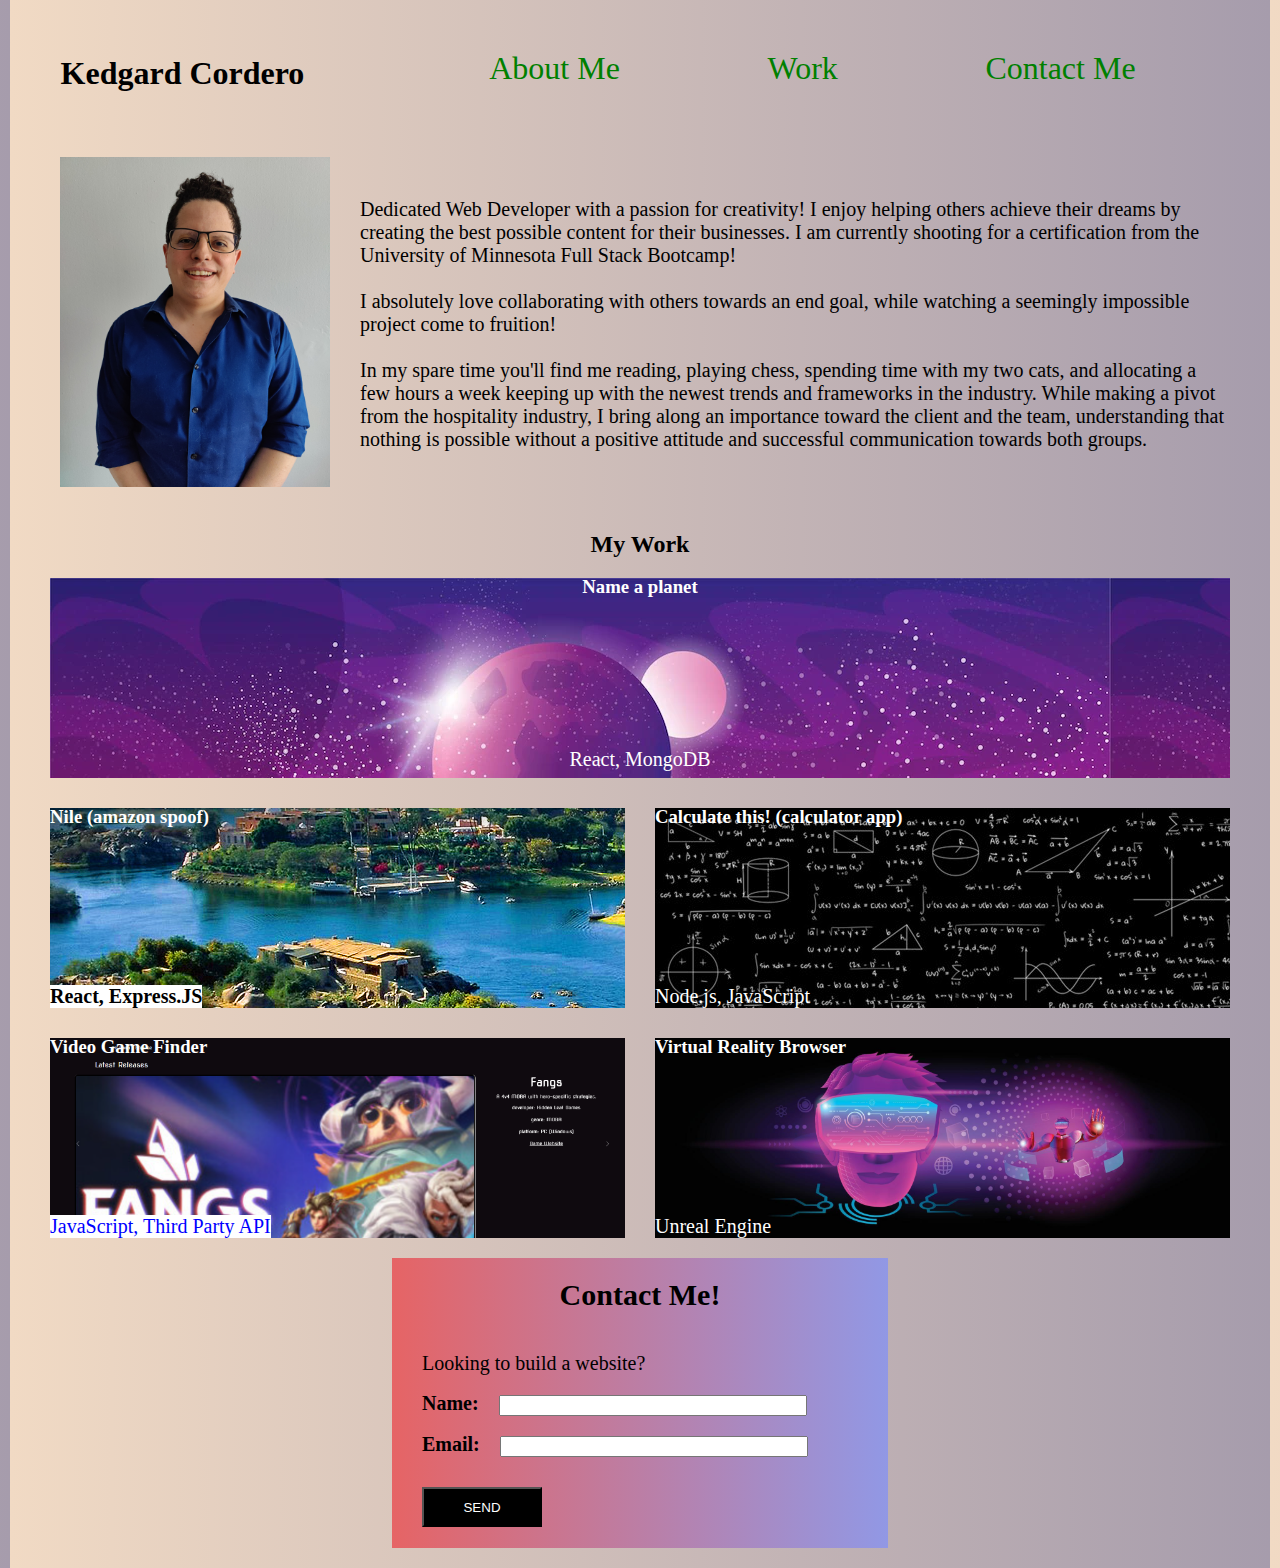
<file: index.html>
<!DOCTYPE html>
<html lang="en">
<head>
    <meta charset="UTF-8">
    <meta http-equiv="X-UA-Compatible" content="IE=edge">
    <meta name="viewport" content="width=device-width, initial-scale=1.0">
    <link rel="stylesheet" href="./assets/style.css">
    <title>Ked's Professional Portfolio</title>
</head>
<body>
    <header>
        <!-- About Me -->
        <h1>Kedgard Cordero</h1>

        <nav>
            <ul>
                <li><a href="#about-me">About Me</a></li>
                <li><a href="#work">Work</a></li>
                <li><a href="#contact-me">Contact Me</a></li>
            </ul>
        </nav>

    </header>

    <main>
        <section class="about-me" id="about-me">
            <figure>
                <img src="./assets/images/Prof.jpg" class="profile-pic" alt="A picture of a fairly decent man, Ked">
            </figure>

            <p class="">Dedicated Web Developer with a passion for creativity! I enjoy helping others achieve their dreams by creating the best possible content for their businesses. I am currently shooting for a certification from the University of Minnesota Full Stack Bootcamp! <br><br>
            I absolutely love collaborating with others towards an end goal, while watching a seemingly impossible project come to fruition! <br><br> In my spare time you'll find me reading, playing chess, spending time with my two cats, and allocating a few hours a week keeping up with the newest trends and frameworks in the industry. While making a pivot from the hospitality industry, I bring along an importance toward the client and the team, understanding that nothing is possible without a positive attitude and successful communication towards both groups.</p>

            <!-- Favorite quote -->
            <aside class="favorite-quote">
                <h4>Favorite Quote</h4>
                    <p>In all ages, Truth, poor thing, has been put to shame for being "a nuisance to humanity", and yet it is not her fault. She cannot assume the form of Error (human opinion), seated on its throne of world-wide sovereignty. So then, with a sigh, she looks up to her tutelage God, Time, who nods assurance to her future victory and glory, but who's wings beat the air so slowly with their mighty strokes, that the individual perishes before the inevitable day of triumph comes to her." <br><br>
                    Schopenhauer, The Basis of Morality</p>
            </aside>
        </section>

        <!-- My Work -->
        <h2 id="work">My Work</h2>
        <section class="work">

            <div class="grid-item work-example-1">
                <a href="https://www.wikipedia.org/" target="_blank">
                    <h3 class="grid-item-h3">Name a planet</h3>
                    <p id="grid-item-p">React, MongoDB</p>
                </a>
            </div>

            <div class="grid-item work-example-2">
                <a href="https://www.amazon.com/ref=nav_logo" target="_blank">
                    <h3>Nile (amazon spoof)</h3>
                    <p>React, Express.JS</p>
                </a>            
            </div>

            <div class="grid-item work-example-3">
                <a href="https://play.google.com/store/apps/details?id=com.google.android.calculator&hl=en_US&gl=US&pli=1" target="_blank">
                    <h3>Calculate this! (calculator app)</h3>
                    <p>Node.js, JavaScript</p>
                </a>    
            </div>

            <div class="grid-item work-example-4">
                <a href="https://eshushango.github.io/find-videogame-project/" target="_blank">
                    <h3>Video Game Finder</h3>
                    <p style="color: blue; background-color: white">JavaScript, Third Party API</p>
                </a>
            </div>

            <div class="grid-item work-example-5">
                <a href="https://webvr.info/" target="_blank">
                    <h3>Virtual Reality Browser</h3>
                    <p>Unreal Engine</p>
                </a>
            </div>

        </section>
        
    </main>
    <!-- Contact me -->
    <footer class="contact-me" id="contact-me">
        <h2>Contact Me!</h2>
        <section class="input-section">
            <p class="first-input-paragraph">Looking to build a website?</p>
            <p class="footer-name">Name:</p><input class="text-box" type="text"><br>
            <p class="footer-name">Email:</p><input class="text-box" type="text">
            <p><button>SEND</button></p>
        </section>

    </footer>

</body>
</html>
</file>
<file: assets/style.css>
* {
    margin: 10px;
}

body {
    background: linear-gradient(.25turn, #f1dac4, #a69cac);
}

p {
    font-size: 1.25rem;
}

/* Header */
.profile-pic {
    height: 330px;
    width: 270px;
    display: inline-block;
}

header {
    display: flex;
    justify-content: space-around;
}

h1 {
    position: relative;
    padding-top: 25px;
}

nav a {
    color: green;
    text-decoration: none;
}

nav {
    display: inline-flex;
    width: 70%;
}

nav ul li {
    list-style-type: none;
    font-size: 2rem;
}

nav ul li:hover {
    cursor: pointer;
    transform: scale(1.3);
}

nav ul {
    display: inline-flex;
    justify-content: space-around;
    width: 100%;
}
/* --------------------------------------------------- */

/* About me */
.about-me {
    display: inline-flex;
    align-items: center;
    max-height: 400px;
}

.about-me p {
    align-items: center;
}

.favorite-quote h4 {
    color: purple;
    text-align: center;
}

.favorite-quote p {
    color:rgb(243, 232, 225);
    font-size: 1.1rem;
}

.favorite-quote {
    margin: 40px;
    width: 90%;
    background-color: #a69cac;
    border-radius: 5px;
    min-height: 110%;
}
/* --------------------------------------------- */
/* Work */

.work {
    display: grid;
    display: grid;
    grid-template-columns: 1fr 1fr;
    grid-template-rows: repeat(3, 1fr);
    gap: 10px;
}

h2 {
    display: flex;
    justify-content: center;
    align-items: center;
}
  
.grid-item {
    background-color: blue;
    color: white;
    height: 200px;
    display: inline-block;
    position: relative;
    bottom: 0;
}

.grid-item p {
    position: absolute;
    bottom: 0;
    margin: 0 auto;
}

.grid-item h3 {
    margin: 0 auto;
}

/* Work-example-1 */
.work-example-1 a {
    text-decoration: none;
    color: white;
    position: relative;
    bottom: 20px;
}

.work-example-2 h3, .work-example-3 h3, .work-example-4 h3, .work-example-5 h3 {
    padding-bottom: 180px;
    position: relative;
    bottom: 20px;
} 

.work-example-2 a, .work-example-3 a, .work-example-4 a, .work-example-5 a {
    color: white;
    text-decoration: none;
}


.work-example-1 {
    grid-column: span 2;
    display: inline-block;
    background-image: url(./images/space-banner-with-purple-planet-landscape_107791-6230.webp);
}

.work-example-1:hover {
    cursor: pointer;
    transform: scale(1.05);
}

.work-example-2 p {
    color: black;
    font-weight: bold;
    background-color: white;
}

.work-example-2 {
    background-image: url(./images/nile-banner.jpg);
}

.work-example-2:hover {
    cursor: pointer;
    transform: scale(1.05);
}

.work-example-3 {
    background-image: url(./images/math-banner.jpg);
}

.work-example-3:hover {
    cursor: pointer;
    transform: scale(1.05);
}

.work-example-4 {
    background-image: url(../assets/images/VideoGameFinder.png);
    background-size: cover;
    -webkit-background-size: cover;
    -moz-background-size: cover;
    -o-background-size: cover;
}

.work-example-4:hover {
    cursor: pointer;
    transform: scale(1.05);
}

.work-example-5 {
    background-image: url(./images/virtual_banner.jpg);
    background-size: cover;
    -webkit-background-size: cover;
    -moz-background-size: cover;
    -o-background-size: cover;
}

.work-example-5:hover {
    cursor: pointer;
    transform: scale(1.05);
}

.grid-item-h3 {
    text-align: center;
}

#grid-item-p {
    text-align: center;
    margin: 150px auto;
    position: relative;
}

/* ---------------------------------------------------- */
/* Contact me */
.contact-me {
    background: linear-gradient(.25turn, #e66465, #9198e5);
    padding-bottom: 30px;
    padding-top: 10px;
    display: flex;
    flex-direction: column;
    align-items: center;
    min-width: 100px;
}

footer h2 {
    font-size: 30px;
    font-weight: bold;

}

.footer-name {
    display: inline;
    font-weight: bold;
}

footer {
    height: 250px;
    width: 40%;
    margin: auto;
}

.input-section {
    width: 500px;
    height: 100px;
    margin: 0 auto;
    padding: 20px;
    border-radius: 30px;
    position: relative;
}

button {
    position: relative;
    width: 120px;
    height: 40px;
    background-color: black;
    color: white;
    right: 10px;
}

.text-box {
    width: 300px;
    /* width: 10%; */
}

/* Media Queries */

/* Note to grader: due to only 1% of the population having a screen with a width of 350px, I decided it would be unreasonable to program for any smaller */

/* Favorite quote disappears at 1390px */
@media screen and (max-width: 1370px) {
    .favorite-quote {
        display: none;
    }
}

@media screen and (max-width: 600px) {
    header {
        display: flex;
        flex-direction: column;
        align-items: center;
    }

    nav ul li a{
        font-size: 15px;
        flex-shrink: 1;
        flex-basis: 0;
    }
}

@media screen and (max-width: 650px) {
    header li a {
        font-size: 27px;
    }
}

/* About me section dips below the profile picture at 987, 600, 495, 420, and 380px */
@media screen and (max-width: 987px) {
    .about-me {
        display: flex;
        flex-direction: column;
        margin-bottom: 400px;
    }
}

@media screen and (max-width: 600px) {
    .about-me {
        margin-bottom: 500px
    }
}

@media screen and (max-width: 495px) {
    .about-me {
        margin-bottom: 600px;
    }
}

@media screen and (max-width: 420px) {
    .about-me {
        margin-bottom: 700px;
    }
}

@media screen and (max-width: 380px) {
    .about-me {
        margin-bottom: 800px;
    }
}

/* 1100 -> Navigation li elements become max-width 100px; */
@media screen and (max-width: 889px) {
    header li a {
        max-width: 100px;
        position: relative;
        right: 60px;
        white-space: nowrap; 
    }
}

/* 650px -> header li a gets smaller to prevent overlapping from h1 */


/*.first-input-paragraph font size -> 15px with VH */
@media screen and (max-width: 715px) {
    .first-input-paragraph {
        font-size: calc(15px + 0.19vw); /*This solution was given to me by a tutor back in July */
    }
}
/* 1110 text boxes become smaller and smaller*/

@media screen and (max-width: 1110px) {
    .text-box {
        width: 250px;
    }
}

@media screen and (max-width: 970px) {
    .text-box {
        width: 200px;
    }
}

@media screen and (max-width: 850px) {
    .text-box {
        width: 150px;
    }
}

@media screen and (max-width: 725px) {
    .text-box {
        width: 100px;
    } 
}

@media screen and (max-width: 625px) {
    .first-input-paragraph {
        display: none;
    }

    .footer-name {
        display: block;
    }

    .contact-me {
        height: 350px;
        margin-bottom: 100px;
        column-gap: -10px;
    }
}

@media screen and (max-width: 420px) {
    .text-box {
        width: 60px;
    }

    button {
        right: 30px;
    }

    .contact-me {
        height: 350px;
    }
}

@media screen and (max-width: 400px) {
    button {
        width: 100px;
    }
}
</file>
